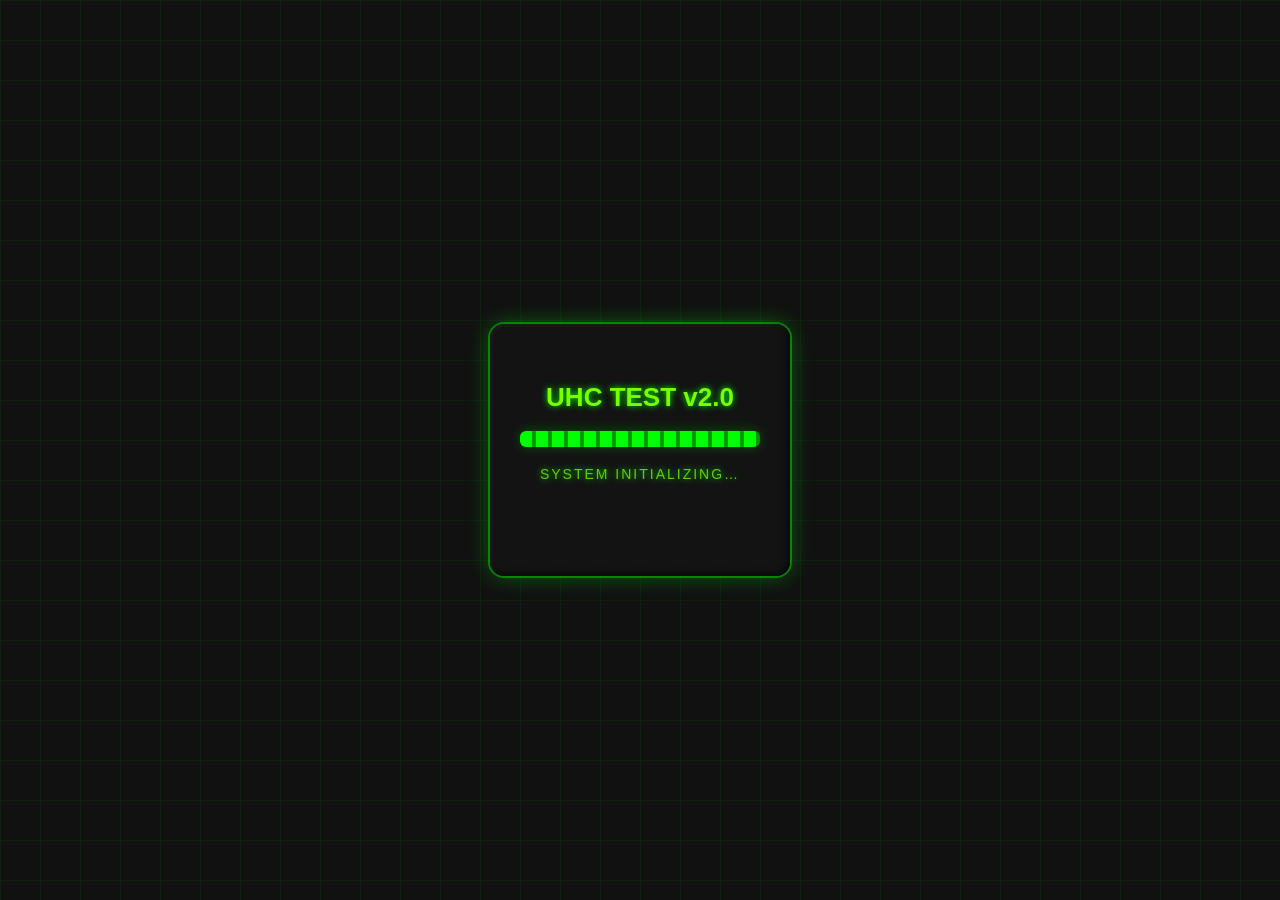
<file: index.html>
<!DOCTYPE html>
<html lang="en">
<head>
<meta charset="UTF-8">
<meta name="viewport"
      content="width=device-width, initial-scale=1.0, maximum-scale=1.0, user-scalable=no">
<title>UHC Test Loader</title>
<link rel="apple-touch-icon" href="icon.png">
<link rel="manifest" href="manifest.json">
<style>
  /* GLOBAL BACKGROUND (GRID BEHIND EVERYTHING) */
  html, body {
    margin: 0;
    padding: 0;
    background: #111;
    font-family: Arial, sans-serif;
    color: #fff;
    overflow: hidden;

    background-image:
      linear-gradient(rgba(0,255,0,0.05) 1px, transparent 1px),
      linear-gradient(90deg, rgba(0,255,0,0.05) 1px, transparent 1px);
    background-size: 40px 40px;
  }

  /* CRT flicker */
  @keyframes crtFlicker {
    0%   { opacity: 0; }
    10%  { opacity: 1; }
    13%  { opacity: 0.3; }
    16%  { opacity: 1; }
    20%  { opacity: 0.6; }
    25%  { opacity: 1; }
    100% { opacity: 1; }
  }

  /* Scanline sweep */
  @keyframes scanSweep {
    0%   { top: -100%; opacity: 0.15; }
    100% { top: 200%; opacity: 0; }
  }

  .scanline {
    position: absolute;
    left: 0;
    width: 100%;
    height: 40px;
    background: linear-gradient(to bottom, rgba(0,255,0,0.15), rgba(0,255,0,0));
    animation: scanSweep 1.4s linear forwards;
    pointer-events: none;
  }

  /* LOADER SCREEN */
  #loaderScreen {
    width: 100%;
    height: 100vh;
    position: absolute;
    top: 0; left: 0;
    display: flex;
    justify-content: center;
    align-items: center;
    transition: opacity 0.6s ease;
  }

  /* PANEL */
  .panel {
    width: 300px;
    padding: 26px 0;
    background: rgba(20,20,20,0.75);
    border-radius: 14px;
    animation: crtFlicker 0.6s ease-out;

    box-shadow:
      0 0 22px rgba(0,255,0,0.35),
      0 0 0 2px rgba(0,255,0,0.4),
      inset 2px 2px 4px rgba(255,255,255,0.06),
      inset -2px -2px 6px rgba(0,0,0,0.7);

    display: flex;
    flex-direction: column;
    justify-content: center;
    align-items: center;
    gap: 18px;
    position: relative;

    min-height: 200px;
    backdrop-filter: blur(2px);
  }

  .title {
    font-size: 26px;
    font-weight: bold;
    color: #7CFC00;
    text-shadow: 0 0 6px #00ff00;
    text-align: center;
  }

  /* LOADING BAR */
  .loadingBarOuter {
    width: 240px;
    height: 16px;
    background: #0d0d0d;
    border-radius: 6px;
    overflow: hidden;
    box-shadow:
      inset 0 0 10px rgba(0,255,0,0.25),
      0 0 12px rgba(0,255,0,0.25);
    margin-left: auto;
    margin-right: auto;
  }

  @keyframes pulseGlow {
    0%   { box-shadow: 0 0 8px #00ff00; }
    50%  { box-shadow: 0 0 14px #00ff00; }
    100% { box-shadow: 0 0 8px #00ff00; }
  }

  .loadingBarInner {
    width: 0%;
    height: 100%;
    background:
      repeating-linear-gradient(
        to right,
        #00ff00,
        #00ff00 12px,
        #009900 12px,
        #009900 16px
      );
    animation: pulseGlow 1.2s infinite ease-in-out;
    transition: width 1.5s ease;
  }

  /* INITIALIZING + BOOT COMPLETE TEXT */
  .initializingText,
  .bootComplete {
    height: 18px;
    font-size: 14px;
    letter-spacing: 2px;
    text-shadow: 0 0 6px #00ff00;
    display: flex;
    align-items: center;
    justify-content: center;
    width: 100%;
    text-align: center;
  }

  .initializingText {
    color: #7CFC00;
    opacity: 0.8;
    animation: initPulse 1.4s infinite ease-in-out;
  }

  @keyframes initPulse {
    0%   { opacity: 0.4; }
    50%  { opacity: 1; }
    100% { opacity: 0.4; }
  }

  .bootComplete {
    color: #00ff00;
    opacity: 0;
    transition: opacity 0.6s ease;
  }

  .bootComplete.show {
    opacity: 1;
  }

  /* START SCREEN */
  #startScreen {
    width: 100%;
    height: 100vh;
    background: rgba(17,17,17,0.6);
    backdrop-filter: blur(2px);
    position: absolute;
    top: 0; left: 0;
    opacity: 0;
    pointer-events: none;
    display: flex;
    justify-content: center;
    align-items: center;
    transition: opacity 0.6s ease;
  }

  #startScreen.active {
    opacity: 1;
    pointer-events: auto;
  }

  .startBox {
    width: 90%;
    max-width: 360px;
    background: rgba(34,34,34,0.7);
    backdrop-filter: blur(2px);
    padding: 20px;
    border-radius: 12px;
    box-shadow: 0 0 12px rgba(0,255,0,0.4);
    display: flex;
    flex-direction: column;
    gap: 16px;
  }

  label {
    font-size: 14px;
    opacity: 0.9;
  }

  select, button {
    width: 100%;
    padding: 12px;
    border-radius: 8px;
    border: 1px solid #555;
    background: #333;
    color: #fff;
    font-size: 16px;
  }

  button {
    background: #111;
    border: 2px solid #00ff00;
    color: #7CFC00;
    text-shadow: 0 0 6px #00ff00;
    box-shadow: 0 0 12px #00ff00;
    cursor: pointer;
  }

  button:active {
    transform: scale(0.97);
  }
</style>
</head>

<body>

<!-- LOADING SCREEN -->
<div id="loaderScreen">
  <div class="panel">
    <div class="scanline"></div>

    <div class="title">UHC TEST v2.0</div>

    <div class="loadingBarOuter">
      <div class="loadingBarInner" id="loadingBar"></div>
    </div>

    <div class="initializingText" id="initText">SYSTEM INITIALIZING…</div>

    <div class="bootComplete" id="bootDone">BOOT SEQUENCE COMPLETE</div>
  </div>
</div>

<!-- START SCREEN -->
<div id="startScreen">
  <div class="startBox">

    <label for="storeSelect">Store</label>
    <select id="storeSelect">
      <option value="">Select Store…</option>
      <option value="Kuluin — 0818">Kuluin — 0818</option>
      <option value="Nambour — 0892">Nambour — 0892</option>
      <option value="Maroochydore — 0981">Maroochydore — 0981</option>
      <option value="Sippy Downs — 1614">Sippy Downs — 1614</option>
    </select>

    <button id="startBtn">Start Test</button>
  </div>
</div>

<script>
  // Fill loading bar
  setTimeout(() => {
    document.getElementById("loadingBar").style.width = "100%";
  }, 200);

  // After loading finishes, show boot complete
  setTimeout(() => {
    document.getElementById("initText").style.visibility = "hidden";
    document.getElementById("bootDone").classList.add("show");
  }, 1800);

  // Fade out loader → show start screen
  setTimeout(() => {
    loaderScreen.style.opacity = 0;
    setTimeout(() => {
      loaderScreen.style.display = "none";
      startScreen.classList.add("active");
    }, 600);
  }, 2600);

  // Start button
  document.getElementById("startBtn").onclick = () => {
    const store = document.getElementById("storeSelect").value;

    if (!store) {
      alert("Please select a store");
      return;
    }

    const [storeName, storeNumber] = store.split(" — ");

    window.location.href =
      `app.html?store=${encodeURIComponent(storeName)}&num=${storeNumber}`;
  };
</script>

</body>
</html>
</file>
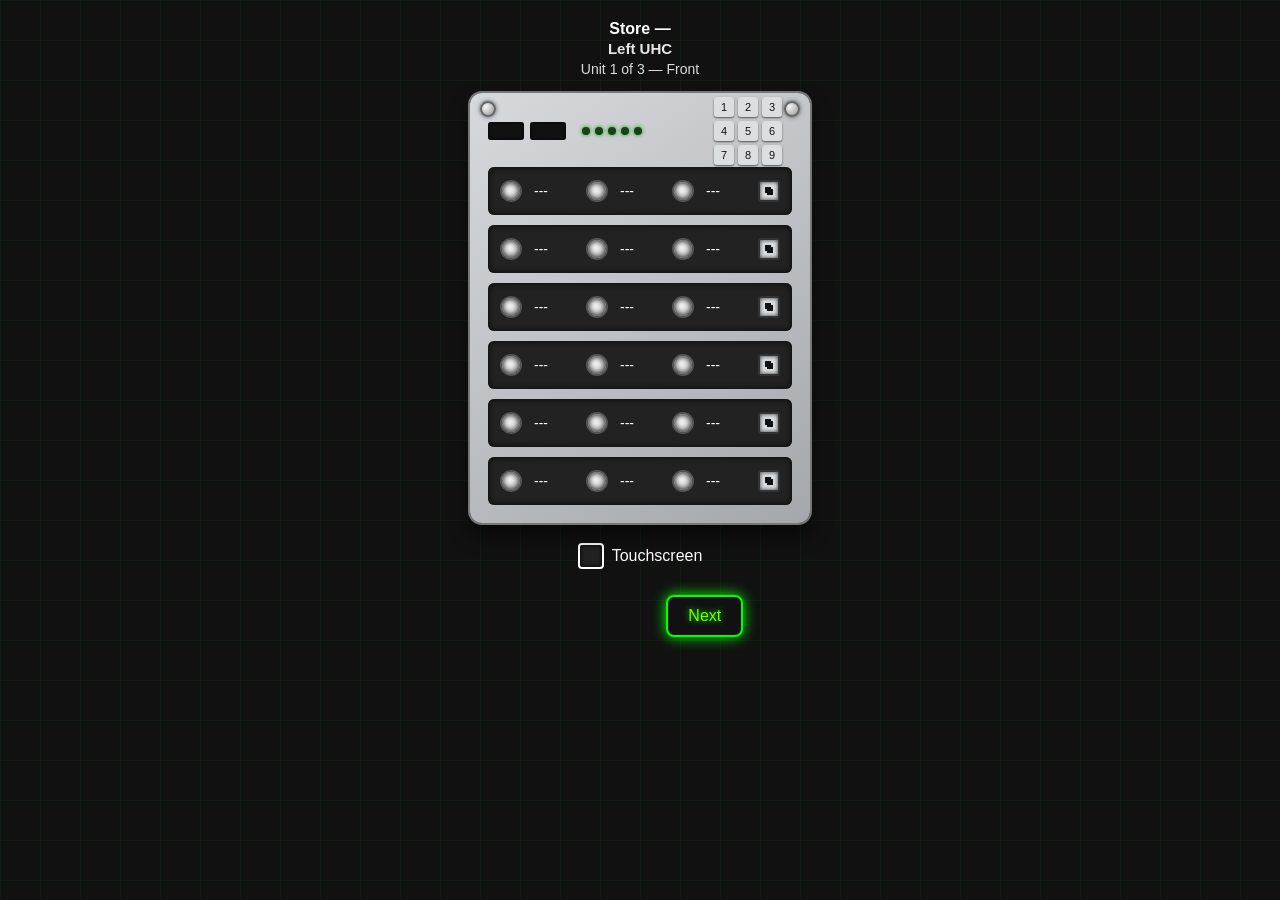
<file: app.html>
<!DOCTYPE html>
<html lang="en">
<head>
<meta charset="UTF-8">
<meta name="viewport"
      content="width=device-width, initial-scale=1.0, maximum-scale=1.0, user-scalable=no">
<title>UHC Multi-Unit Test</title>

<style>
  html, body {
    margin: 0;
    padding: 0;
    background: #111;
    font-family: Arial, sans-serif;
    color: #fff;
    touch-action: manipulation;
    -webkit-user-select: none;
    user-select: none;
    background-image:
      linear-gradient(rgba(0,255,0,0.05) 1px, transparent 1px),
      linear-gradient(90deg, rgba(0,255,0,0.05) 1px, transparent 1px);
    background-size: 40px 40px;
  }

  body {
    display: flex;
    justify-content: center;
    padding: 20px 0;
  }

  #app {
    width: 100%;
    max-width: 420px;
    display: flex;
    flex-direction: column;
    align-items: center;
    gap: 24px;
  }

  .screen {
    width: 100%;
    display: none;
    flex-direction: column;
    align-items: center;
    gap: 16px;
  }

  .screen.active {
    display: flex;
  }

  .header-row {
    width: 100%;
    display: flex;
    flex-direction: column;
    gap: 4px;
    align-items: center;
    text-align: center;
  }

  .store-header {
    font-size: 16px;
    font-weight: bold;
  }

  .uhc-name-header {
    font-size: 15px;
    font-weight: 600;
    opacity: 0.9;
    text-align: center;
    margin-top: -2px;
  }

  .unit-header {
    font-size: 14px;
    opacity: 0.85;
  }

  .uhc-wrapper {
    display: flex;
    flex-direction: column;
    align-items: center;
    gap: 10px;
  }

  .uhc-panel {
    width: 340px;
    padding: 18px;
    border-radius: 12px;
    background: linear-gradient(145deg, #d7d9dc, #a5a7aa);
    box-shadow:
      0 0 0 2px #777,
      0 12px 20px rgba(0,0,0,0.6);
    position: relative;
    box-sizing: border-box;
  }

  .uhc-panel::before,
  .uhc-panel::after {
    content: "";
    position: absolute;
    width: 12px;
    height: 12px;
    border-radius: 50%;
    border: 2px solid #666;
    background: radial-gradient(circle at 30% 30%, #f5f5f5, #999);
    box-shadow: 0 0 4px rgba(0,0,0,0.6);
  }
  .uhc-panel::before { top: 8px; left: 10px; }
  .uhc-panel::after  { top: 8px; right: 10px; }

  .uhc-top-bar {
    display: flex;
    align-items: center;
    justify-content: flex-start;
    gap: 10px;
    height: 40px;
    margin-bottom: 16px;
  }

  .back-top-bar {
    height: 40px;
    margin-bottom: 16px;
    display: flex;
    align-items: center;
  }

  .invisible { visibility: hidden; }

  .uhc-slots { display: flex; gap: 6px; }

  .uhc-slot {
    width: 36px;
    height: 18px;
    background: #111;
    border-radius: 3px;
    box-shadow: inset 0 0 4px rgba(0,0,0,0.8);
  }

  .uhc-top-indicators {
    display: flex;
    gap: 5px;
    margin-left: 6px;
  }

  .uhc-top-led {
    width: 8px;
    height: 8px;
    border-radius: 50%;
    background: #1a3f1a;
    box-shadow: 0 0 4px #0a0;
  }

  .uhc-top-spacer { flex: 1; }

  .uhc-keypad {
    display: grid;
    grid-template-columns: repeat(3, 20px);
    grid-auto-rows: 20px;
    gap: 4px;
    margin-right: 10px;
  }

  .uhc-key {
    background: #dcdfe2;
    border-radius: 3px;
    box-shadow: 0 1px 2px rgba(0,0,0,0.6);
    font-size: 11px;
    color: #111;
    display: flex;
    justify-content: center;
    align-items: center;
  }

  .uhc-rows {
    display: flex;
    flex-direction: column;
    gap: 10px;
  }

  .uhc-row {
    width: 100%;
    background: #222;
    border-radius: 6px;
    box-shadow: inset 0 0 6px rgba(0,0,0,0.8);
    transition: box-shadow 0.2s ease;
    box-sizing: border-box;
    min-height: 48px;
    display: flex;
    align-items: center;
    justify-content: center;
  }

  .passRow {
    box-shadow: 0 0 14px #00ff00, inset 0 0 6px rgba(0,0,0,0.8);
  }

  .failRow {
    box-shadow: 0 0 14px #ff0000, inset 0 0 6px rgba(0,0,0,0.8);
  }

  .skippedRow {
    box-shadow: 0 0 14px orange, inset 0 0 6px rgba(0,0,0,0.8);
    font-size: 18px;
    font-weight: bold;
    color: orange;
  }

  .uhc-row-inner {
    display: flex;
    align-items: center;
    justify-content: space-between;
    padding: 10px 12px;
    gap: 10px;
    width: 100%;
  }

  .uhc-led {
    width: 18px;
    height: 18px;
    border-radius: 50%;
    border: 2px solid #333;
    box-shadow: inset 0 0 4px rgba(0,0,0,0.8);
    cursor: pointer;
  }

  .uhc-led.pass {
    background: radial-gradient(circle at 30% 30%, #9eff9e, #00a000);
    box-shadow: 0 0 8px #00ff00;
    border-color: #0f0;
  }

  .uhc-led.fail {
    background: radial-gradient(circle at 30% 30%, #ffb0b0, #c00000);
    box-shadow: 0 0 8px #ff0000;
    border-color: #f00;
  }

  .uhc-led.un {
    background: radial-gradient(circle at 30% 30%, #ffffff, #c0c0c0);
    box-shadow: inset 0 0 6px #000;
    border-color: #555;
  }

  .uhc-label {
    width: 40px;
    font-size: 14px;
    text-align: left;
  }

  .uhc-row-btn {
    width: 18px;
    height: 18px;
    border-radius: 3px;
    background: #dcdfe2;
    border: 2px solid #333;
    display: flex;
    align-items: center;
    justify-content: center;
    cursor: pointer;
    box-shadow: inset 0 0 4px rgba(0,0,0,0.8);
  }

  .uhc-row-btn svg {
    width: 12px;
    height: 12px;
    fill: #111;
  }

  /* CUSTOM CHECKBOX */
  .touch-box {
    width: 22px;
    height: 22px;
    border: 2px solid #fff;
    border-radius: 4px;
    background: #222;
    box-shadow: inset 0 0 4px #000;
  }

  .touch-box.checked {
    background: #00a000;
    box-shadow: 0 0 8px #00ff00;
    border-color: #0f0;
  }

  /* BACK FACE DISABLED CHECKBOX */
  .touch-box.disabled {
    opacity: 0.4;
    filter: grayscale(100%);
    pointer-events: none;
    box-shadow: inset 0 0 4px #000 !important;
    border-color: #666 !important;
  }

  .touchscreen-label {
    display: flex;
    align-items: center;
    gap: 8px;
    margin-top: 10px;
    font-size: 16px;
  }

  .touchscreen-label.disabled {
    opacity: 0.4;
    filter: grayscale(100%);
  }

  .touchscreen-spacer {
    height: 32px;
    margin-top: 10px;
    display: none;
  }

  .nav-row {
    margin-top: 10px;
    display: flex;
    justify-content: center;
    gap: 50px;
    width: 100%;
  }

  .nav-row button,
  #finishBtn {
    padding: 10px 20px;
    border-radius: 8px;
    background: #111;
    color: #7CFC00;
    border: 2px solid #00ff00;
    text-shadow: 0 0 6px #00ff00;
    box-shadow: 0 0 14px #00ff00;
    font-size: 16px;
    cursor: pointer;
  }

  #finishBtn { display: none; }
</style>
</head>

<body>
<div id="app">
  <div id="testScreen" class="screen active">
    <div class="header-row">
      <div class="store-header" id="storeHeader"></div>
      <div class="uhc-name-header" id="uhcNameHeader"></div>
      <div class="unit-header" id="unitHeader"></div>
    </div>
    <!-- FRONT PANEL -->
    <div class="uhc-wrapper" id="frontWrapper">
      <div class="uhc-panel" id="frontPanel">

        <div class="uhc-top-bar">
          <div class="uhc-slots">
            <div class="uhc-slot"></div>
            <div class="uhc-slot"></div>
          </div>

          <div class="uhc-top-indicators">
            <div class="uhc-top-led"></div>
            <div class="uhc-top-led"></div>
            <div class="uhc-top-led"></div>
            <div class="uhc-top-led"></div>
            <div class="uhc-top-led"></div>
          </div>

          <div class="uhc-top-spacer"></div>

          <div class="uhc-keypad">
            <div class="uhc-key">1</div>
            <div class="uhc-key">2</div>
            <div class="uhc-key">3</div>
            <div class="uhc-key">4</div>
            <div class="uhc-key">5</div>
            <div class="uhc-key">6</div>
            <div class="uhc-key">7</div>
            <div class="uhc-key">8</div>
            <div class="uhc-key">9</div>
          </div>
        </div>

        <div class="uhc-rows" id="frontRows"></div>
      </div>

      <!-- FRONT FACE TOUCHSCREEN CONTROL -->
      <label class="touchscreen-label" id="touchscreenRow">
        <div id="touchscreenBox" class="touch-box"></div>
        Touchscreen
      </label>

      <!-- Hidden real checkbox (logic only) -->
      <input type="checkbox" id="touchscreenToggle" style="display:none;">
    </div>

    <!-- BACK PANEL -->
    <div class="uhc-wrapper" id="backWrapper">
      <div class="uhc-panel" id="backPanel">

        <div class="uhc-top-bar back-top-bar">
          <div class="uhc-slots invisible">
            <div class="uhc-slot"></div>
            <div class="uhc-slot"></div>
          </div>

          <div class="uhc-top-indicators invisible">
            <div class="uhc-top-led"></div>
            <div class="uhc-top-led"></div>
            <div class="uhc-top-led"></div>
            <div class="uhc-top-led"></div>
            <div class="uhc-top-led"></div>
          </div>

          <div class="uhc-top-spacer"></div>

          <div class="uhc-keypad invisible">
            <div class="uhc-key"></div>
            <div class="uhc-key"></div>
            <div class="uhc-key"></div>
            <div class="uhc-key"></div>
            <div class="uhc-key"></div>
            <div class="uhc-key"></div>
            <div class="uhc-key"></div>
            <div class="uhc-key"></div>
            <div class="uhc-key"></div>
          </div>
        </div>

        <div class="uhc-rows" id="backRows"></div>
      </div>

      <!-- BACK FACE DISABLED MIRROR CHECKBOX -->
      <label class="touchscreen-label disabled" id="touchscreenRowBack">
        <div id="touchscreenBoxBack" class="touch-box disabled"></div>
        Touchscreen
      </label>

      <div class="touchscreen-spacer" id="backSpacer"></div>
    </div>

    <!-- NAVIGATION -->
    <div class="nav-row">
      <button id="backBtn">Back</button>
      <button id="nextBtn">Next</button>
      <button id="finishBtn">Finish</button>
    </div>

  </div>
</div>

<script>
  const TOTAL_UNITS = 3;

  const testScreen = document.getElementById('testScreen');
  const storeHeader = document.getElementById('storeHeader');
  const uhcNameHeader = document.getElementById('uhcNameHeader');
  const unitHeader = document.getElementById('unitHeader');

  const frontWrapper = document.getElementById('frontWrapper');
  const backWrapper = document.getElementById('backWrapper');
  const frontRows = document.getElementById('frontRows');
  const backRows = document.getElementById('backRows');

  const touchscreenRow = document.getElementById('touchscreenRow');
  const touchscreenToggle = document.getElementById('touchscreenToggle');
  const touchscreenBox = document.getElementById('touchscreenBox');

  const touchscreenRowBack = document.getElementById('touchscreenRowBack');
  const touchscreenBoxBack = document.getElementById('touchscreenBoxBack');

  const backSpacer = document.getElementById('backSpacer');

  const nextBtn = document.getElementById('nextBtn');
  const backBtn = document.getElementById('backBtn');
  const finishBtn = document.getElementById('finishBtn');

  let storeName = '';
  let storeNumber = '';

  const units = [];

  /* Correct order: ALL FRONTS → THEN ALL BACKS */
  const steps = [];
  for (let u = 1; u <= TOTAL_UNITS; u++) steps.push({ unit: u, face: 'front' });
  for (let u = 1; u <= TOTAL_UNITS; u++) steps.push({ unit: u, face: 'back' });

  let currentStepIndex = 0;

  function playComboSound() {
    const a = new AudioContext();
    const o1 = a.createOscillator();
    const g1 = a.createGain();
    o1.type = 'triangle';
    o1.frequency.value = 3200;
    g1.gain.setValueAtTime(0.08, a.currentTime);
    g1.gain.exponentialRampToValueAtTime(0.0001, a.currentTime + 0.03);
    o1.connect(g1); g1.connect(a.destination);
    o1.start(); o1.stop(a.currentTime + 0.03);

    const o2 = a.createOscillator();
    const g2 = a.createGain();
    o2.type = 'sine';
    o2.frequency.setValueAtTime(120, a.currentTime);
    o2.frequency.exponentialRampToValueAtTime(60, a.currentTime + 0.12);
    g2.gain.setValueAtTime(0.25, a.currentTime);
    g2.gain.exponentialRampToValueAtTime(0.0001, a.currentTime + 0.12);
    o2.connect(g2); g2.connect(a.destination);
    o2.start(); o2.stop(a.currentTime + 0.12);
  }

  function initUnits() {
    for (let i = 0; i < TOTAL_UNITS; i++) {
      units.push({
        front: Array.from({ length: 6 }, () =>
          Array.from({ length: 3 }, () => 'UN')
        ),
        back: Array.from({ length: 6 }, () =>
          Array.from({ length: 3 }, () => 'UN')
        ),
        touchscreen: false,
        skipped: false
      });
    }
  }

  function createEl(tag, cls, html) {
    const e = document.createElement(tag);
    if (cls) e.className = cls;
    if (html !== undefined) e.innerHTML = html;
    return e;
  }
  /* MIRROR BACK CHECKBOX (visual only, no glow) */
  function mirrorBackCheckbox(isChecked) {
    if (isChecked) {
      touchscreenBoxBack.classList.add("checked");
    } else {
      touchscreenBoxBack.classList.remove("checked");
    }
  }

  /* FRONT CUSTOM CHECKBOX CLICK */
  touchscreenBox.onclick = () => {
    touchscreenBox.classList.toggle("checked");
    const isChecked = touchscreenBox.classList.contains("checked");

    touchscreenToggle.checked = isChecked;
    mirrorBackCheckbox(isChecked);

    touchscreenToggle.dispatchEvent(new Event("change"));
  };

  /* FRONT CHECKBOX LOGIC — MARK UNIT AS SKIPPED */
  touchscreenToggle.onchange = () => {
    const checked = touchscreenToggle.checked;
    const step = steps[currentStepIndex];
    const unitIndex = step.unit - 1;

    units[unitIndex].touchscreen = checked;

    if (checked) {
      playComboSound();

      units[unitIndex].skipped = true;

      /* Replace all rows with SKIPPED */
      units[unitIndex].front = Array.from({ length: 6 }, () =>
        Array.from({ length: 3 }, () => 'SKIPPED')
      );
      units[unitIndex].back = Array.from({ length: 6 }, () =>
        Array.from({ length: 3 }, () => 'SKIPPED')
      );
    } else {
      /* Unskip — restore UN rows */
      units[unitIndex].skipped = false;

      units[unitIndex].front = Array.from({ length: 6 }, () =>
        Array.from({ length: 3 }, () => 'UN')
      );
      units[unitIndex].back = Array.from({ length: 6 }, () =>
        Array.from({ length: 3 }, () => 'UN')
      );
    }

    renderCurrentFace();
  };

  /* RENDER PANEL (handles normal + SKIPPED rows) */
  function renderPanel(container, data, unitIndex, face) {
    container.innerHTML = '';

    const isSkipped = units[unitIndex].skipped;

    data.forEach((row, rIndex) => {
      const rowEl = createEl('div', 'uhc-row');

      if (isSkipped) {
        /* SKIPPED ROW */
        rowEl.classList.add('skippedRow');
        rowEl.textContent = "SKIPPED";
        container.appendChild(rowEl);
        return;
      }

      /* NORMAL ROW */
      const inner = createEl('div', 'uhc-row-inner');

      for (let c = 0; c < 3; c++) {
        const state = row[c];

        const led = createEl('div', 'uhc-led ' + state.toLowerCase());
        led.onclick = () => {
          const order = ['UN', 'PASS', 'FAIL'];
          const next = order[(order.indexOf(state) + 1) % 3];
          units[unitIndex][face][rIndex][c] = next;
          playComboSound();
          renderCurrentFace();
        };

        const labelText =
          state === 'PASS' ? 'PASS' :
          state === 'FAIL' ? 'FAIL' :
          '---';

        const label = createEl('div', 'uhc-label', labelText);

        inner.appendChild(led);
        inner.appendChild(label);
      }

      const btn = createEl('div', 'uhc-row-btn');
      btn.innerHTML = `
        <svg viewBox="0 0 24 24">
          <path d="M4 4h12v12H4z"/>
          <path d="M8 8h12v12H8z"/>
        </svg>
      `;
      btn.onclick = () => {
        const states = ['UN', 'PASS', 'FAIL'];
        const current = units[unitIndex][face][rIndex][0];
        const next = states[(states.indexOf(current) + 1) % 3];
        units[unitIndex][face][rIndex] = Array(3).fill(next);
        playComboSound();
        renderCurrentFace();
      };

      inner.appendChild(btn);

      /* PASS/FAIL HIGHLIGHTING */
      if (row.includes('FAIL')) {
        rowEl.classList.add('failRow');
      } else if (row.every(v => v === 'PASS')) {
        rowEl.classList.add('passRow');
      }

      rowEl.appendChild(inner);
      container.appendChild(rowEl);
    });
  }

  /* RENDER CURRENT FACE */
  function renderCurrentFace() {
    const step = steps[currentStepIndex];
    const unitIndex = step.unit - 1;
    const face = step.face;

    storeHeader.textContent = `${storeName} — ${storeNumber}`;
    const uhcNames = ["Left UHC", "Middle UHC", "Right UHC"];
    uhcNameHeader.textContent = uhcNames[unitIndex];
    unitHeader.textContent =
      `Unit ${step.unit} of ${TOTAL_UNITS} — ${face.charAt(0).toUpperCase() + face.slice(1)}`;

    frontWrapper.style.display = face === 'front' ? 'flex' : 'none';
    backWrapper.style.display = face === 'back' ? 'flex' : 'none';

    /* Sync checkbox state properly */
    touchscreenToggle.checked = units[unitIndex].touchscreen;
    touchscreenBox.classList.toggle("checked", units[unitIndex].touchscreen);
    mirrorBackCheckbox(units[unitIndex].touchscreen);

    /* Show correct checkbox row */
    if (face === 'front') {
      touchscreenRow.style.display = 'flex';
      touchscreenRowBack.style.display = 'none';
      backSpacer.style.display = 'none';
    } else {
      touchscreenRow.style.display = 'none';
      touchscreenRowBack.style.display = 'flex';
      backSpacer.style.display = 'none';
    }

    /* Render rows */
    if (face === 'front') {
      renderPanel(frontRows, units[unitIndex].front, unitIndex, 'front');
    } else {
      renderPanel(backRows, units[unitIndex].back, unitIndex, 'back');
    }

    /* Navigation */
    backBtn.style.visibility = currentStepIndex === 0 ? 'hidden' : 'visible';
    nextBtn.style.display = currentStepIndex === steps.length - 1 ? 'none' : 'inline-block';
    finishBtn.style.display = currentStepIndex === steps.length - 1 ? 'inline-block' : 'none';
  }

  /* NEXT BUTTON */
  nextBtn.onclick = () => {
    const step = steps[currentStepIndex];
    const unitIndex = step.unit - 1;

    units[unitIndex].touchscreen = touchscreenToggle.checked;

    if (currentStepIndex < steps.length - 1) {
      currentStepIndex++;
      renderCurrentFace();
    }
  };

  /* BACK BUTTON */
  backBtn.onclick = () => {
    if (currentStepIndex > 0) {
      currentStepIndex--;
      renderCurrentFace();
    }
  };

  /* FINISH BUTTON */
  finishBtn.onclick = () => {
    sessionStorage.setItem("uhcFullData", JSON.stringify(units));
    sessionStorage.setItem("storeName", storeName);
    sessionStorage.setItem("storeNumber", storeNumber);
    sessionStorage.setItem("dateString", new Date().toLocaleString());

    window.location.href = "report_select.html";
  };

  function parseURL() {
    const params = new URLSearchParams(window.location.search);
    storeName = params.get('store') || 'Store';
    storeNumber = params.get('num') || '';
  }

  parseURL();
  initUnits();
  renderCurrentFace();
</script>

</body>
</html>
</file>
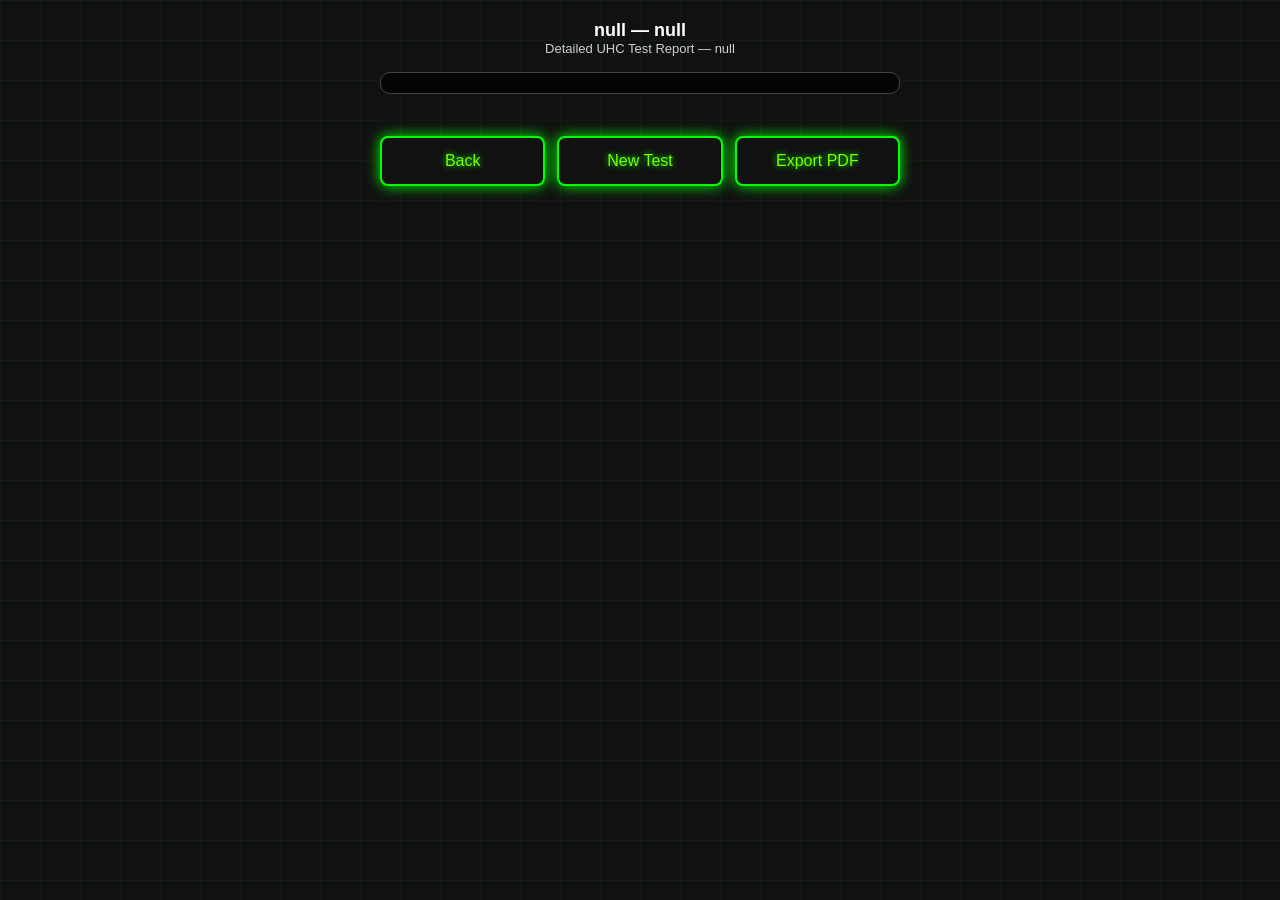
<file: detailed_report.html>
<!DOCTYPE html>
<html lang="en">
<head>
<meta charset="UTF-8">
<meta name="viewport"
      content="width=device-width, initial-scale=1.0, maximum-scale=1.0, user-scalable=no">
<title>Detailed UHC Report</title>

<style>
  html, body {
    margin: 0;
    padding: 0;
    background: #111;
    font-family: Arial, sans-serif;
    color: #fff;

    background-image:
      linear-gradient(rgba(0,255,0,0.05) 1px, transparent 1px),
      linear-gradient(90deg, rgba(0,255,0,0.05) 1px, transparent 1px);
    background-size: 40px 40px;
  }

  body {
    display: flex;
    justify-content: center;
    padding: 20px 10px 40px;
  }

  #reportApp {
    width: 100%;
    max-width: 520px;
    display: flex;
    flex-direction: column;
    gap: 16px;
  }

  .report-header {
    text-align: center;
  }

  .store-line {
    font-size: 18px;
    font-weight: bold;
  }

  .meta-line {
    font-size: 13px;
    opacity: 0.8;
  }

  .overall-summary {
    background: rgba(0,0,0,0.7);
    border-radius: 10px;
    padding: 10px 12px;
    border: 1px solid #444;
    font-size: 13px;
  }

  .unit-block {
    background: rgba(0,0,0,0.75);
    border-radius: 12px;
    border: 1px solid #555;
    padding: 12px;
  }

  .unit-title {
    text-align: center;
    font-size: 16px;
    font-weight: bold;
    margin-bottom: 10px;
  }

  .faces-row {
    display: flex;
    justify-content: center;
    gap: 10px;
    width: 100%;
  }

  .face-block {
    flex: 1;
    min-width: 0;
    background: rgba(10,10,10,0.9);
    border-radius: 8px;
    border: 1px solid #333;
    padding: 8px;
  }

  .face-title {
    text-align: center;
    font-size: 14px;
    font-weight: bold;
    margin-bottom: 6px;
  }

  .row-title {
    font-size: 11px;
    font-weight: bold;
    margin-top: 4px;
  }

  .row-cells {
    display: flex;
    gap: 10px;
    font-size: 12px;
    margin-top: 2px;
  }

  /* ⭐ Center PASS / FAIL / --- horizontally */
  .cell {
    min-width: 40px;
    text-align: center;
  }

  .cell-pass {
    color: #9eff9e;
    text-shadow: 0 0 6px #00ff00;
  }

  .cell-fail {
    color: #ffb0b0;
    text-shadow: 0 0 6px #ff0000;
  }

  .cell-un {
    color: #ccc;
    text-shadow: none;
  }

  /* ⭐ Neon row rings */
  .row-pass {
    border: 2px solid #00ff00;
    box-shadow: 0 0 10px #00ff00, inset 0 0 10px #00ff00;
    border-radius: 6px;
    padding: 4px;
  }

  .row-fail {
    border: 2px solid #ff0000;
    box-shadow: 0 0 10px #ff0000, inset 0 0 10px #ff0000;
    border-radius: 6px;
    padding: 4px;
  }

  .row-skip {
    border: 2px solid #444;
    border-radius: 6px;
    padding: 4px;
  }

  .face-summary {
    margin-top: 6px;
    text-align: center;
    font-size: 12px;
  }

  .face-status-ok {
    color: #9eff9e;
  }

  .face-status-issues {
    color: #ffb0b0;
  }

  .face-status-skip {
    color: #ccc;
  }

  /* ⭐ GREEN GLOW BUTTONS */
  .action-buttons {
    display: flex;
    gap: 12px;
    margin-top: 10px;
  }

  .glow-btn {
    flex: 1;
    padding: 14px;
    border-radius: 8px;
    background: #111;
    color: #7CFC00;
    border: 2px solid #00ff00;
    text-shadow: 0 0 6px #00ff00;
    box-shadow: 0 0 14px #00ff00;
    font-size: 16px;
    cursor: pointer;
    transition: transform 0.1s ease;
  }

  .glow-btn:active {
    transform: scale(0.97);
  }

  @media print {
    .action-buttons {
      display: none;
    }
  }
</style>
</head>

<body>
<div id="reportApp">
  <div class="report-header">
    <div class="store-line" id="storeLine"></div>
    <div class="meta-line" id="metaLine"></div>
  </div>

  <div class="overall-summary" id="overallSummary"></div>

  <div id="unitsContainer"></div>

  <div class="action-buttons">
    <button id="backBtn" class="glow-btn">Back</button>
    <button id="newTestBtn" class="glow-btn">New Test</button>
    <button id="pdfBtn" class="glow-btn">Export PDF</button>
  </div>

</div>

<script>
  const UHC_NAMES = ["Left UHC", "Middle UHC", "Right UHC"];

  const fullData = JSON.parse(sessionStorage.getItem("uhcFullData"));
  const storeName = sessionStorage.getItem("storeName");
  const storeNumber = sessionStorage.getItem("storeNumber");
  const dateString = sessionStorage.getItem("dateString");

  document.getElementById("storeLine").textContent =
    `${storeName} — ${storeNumber}`;
  document.getElementById("metaLine").textContent =
    `Detailed UHC Test Report — ${dateString}`;

  function createEl(tag, cls, text) {
    const el = document.createElement(tag);
    if (cls) el.className = cls;
    if (text !== undefined) el.textContent = text;
    return el;
  }

  function renderFace(unit, face, label) {
    const block = createEl("div", "face-block");
    block.appendChild(createEl("div", "face-title", label));

    if (unit.touchscreen) {
      block.appendChild(createEl("div", "face-summary face-status-skip",
        "Skipped (Touchscreen enabled)"));
      return { el: block, failed: 0, skipped: true };
    }

    const rows = unit[face];
    let failedRows = 0;

    rows.forEach((row, rIndex) => {
      block.appendChild(createEl("div", "row-title", `Row ${rIndex + 1}`));

      const rowCells = createEl("div", "row-cells");
      let rowFail = false;
      let rowUntested = false;

      row.forEach(state => {
        let cls = "cell";
        let text = state;

        if (state === "PASS") cls += " cell-pass";
        else if (state === "FAIL") { cls += " cell-fail"; rowFail = true; }
        else { cls += " cell-un"; text = "- - -"; rowUntested = true; }

        rowCells.appendChild(createEl("div", cls, text));
      });

      if (rowFail) {
        rowCells.classList.add("row-fail");
        failedRows++;
      } else if (rowUntested) {
        rowCells.classList.add("row-skip");
      } else {
        rowCells.classList.add("row-pass");
      }

      block.appendChild(rowCells);
    });

    block.appendChild(
      createEl(
        "div",
        "face-summary " + (failedRows > 0 ? "face-status-issues" : "face-status-ok"),
        failedRows > 0 ? `${failedRows} failed row(s)` : "0 failed rows"
      )
    );

    return { el: block, failed: failedRows, skipped: false };
  }

  function renderReport() {
    const unitsContainer = document.getElementById("unitsContainer");
    let totalFailed = 0;
    let totalSkipped = 0;

    fullData.forEach((u, idx) => {
      const unitBlock = createEl("div", "unit-block");
      unitBlock.appendChild(createEl("div", "unit-title", UHC_NAMES[idx]));

      const facesRow = createEl("div", "faces-row");

      const front = renderFace(u, "front", "Front");
      const back  = renderFace(u, "back",  "Back");

      facesRow.appendChild(front.el);
      facesRow.appendChild(back.el);

      unitBlock.appendChild(facesRow);
      unitsContainer.appendChild(unitBlock);

      totalFailed += front.failed + back.failed;
      totalSkipped += (front.skipped ? 1 : 0) + (back.skipped ? 1 : 0);
    });

    document.getElementById("overallSummary").innerHTML = `
      <div><strong>Total UHCs:</strong> 3</div>
      <div><strong>Total Faces:</strong> 6</div>
      <div><strong>Total Faces Skipped:</strong> ${totalSkipped}</div>
      <div><strong>Total Failed Rows:</strong> ${totalFailed}</div>
      <div><strong>Overall Status:</strong> ${totalFailed > 0 ? "Issues Found" : "All Clear"}</div>
    `;
  }

  renderReport();

  document.getElementById("backBtn").onclick = () => {
    window.history.back();
  };

  document.getElementById("newTestBtn").onclick = () => {
    sessionStorage.clear();
    window.location.href = "index.html";
  };

  document.getElementById("pdfBtn").onclick = () => {
    window.print();
  };
</script>

</body>
</html>
</file>
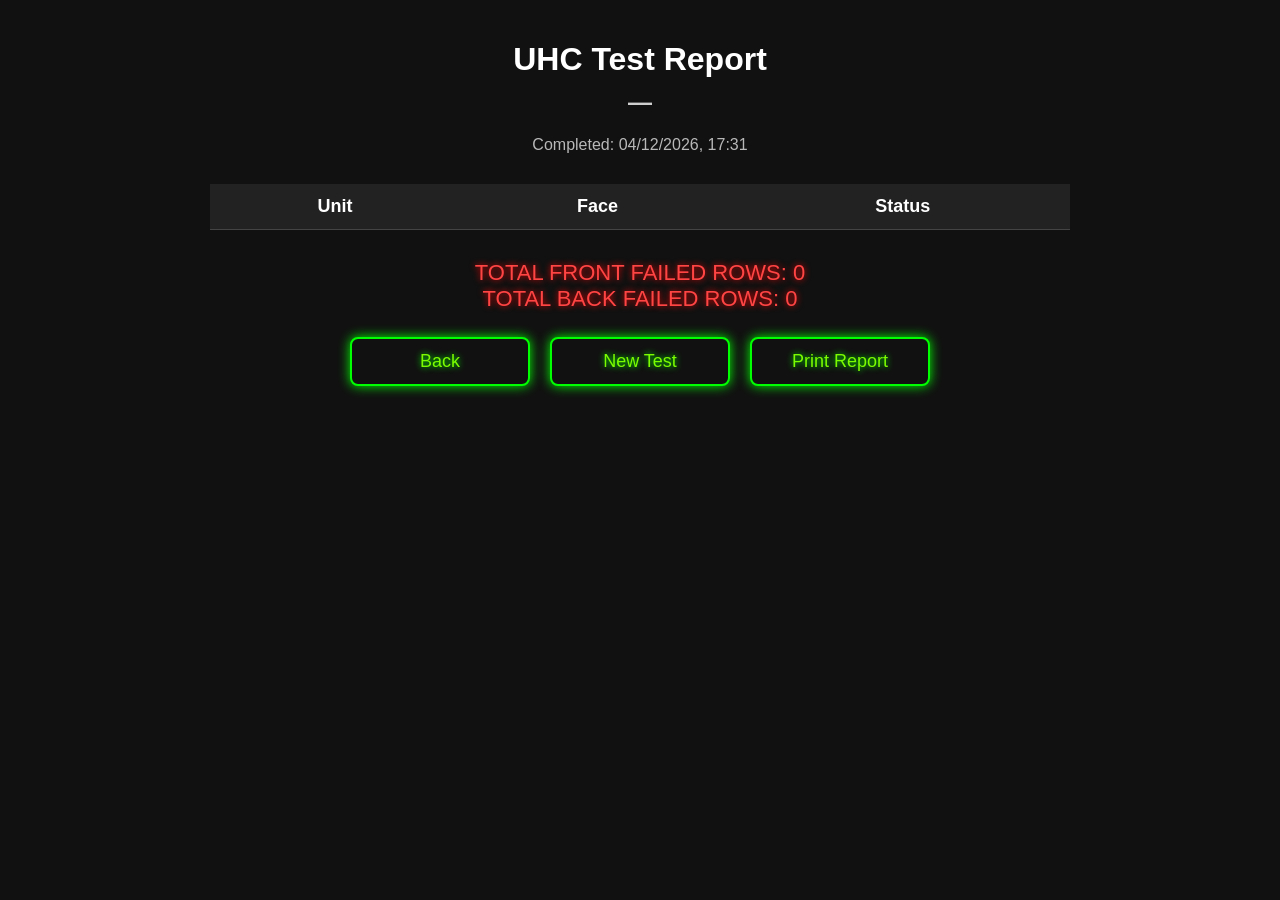
<file: report.html>
<!DOCTYPE html>
<html lang="en">
<head>
<meta charset="UTF-8">
<meta name="viewport"
      content="width=device-width, initial-scale=1.0, maximum-scale=1.0, user-scalable=no">
<title>UHC Report</title>

<style>
  html, body {
    margin: 0;
    padding: 0;
    background: #111;
    color: #fff;
    font-family: Arial, sans-serif;
    -webkit-print-color-adjust: exact;
    print-color-adjust: exact;
  }

  #app {
    width: 100%;
    max-width: 900px;
    margin: 0 auto;
    padding: 20px;
    box-sizing: border-box;
  }

  h1 {
    text-align: center;
    margin-bottom: 10px;
  }

  h2 {
    text-align: center;
    margin-top: 0;
    opacity: 0.8;
  }

  .timestamp {
    text-align: center;
    margin-top: 5px;
    margin-bottom: 20px;
    opacity: 0.7;
    font-size: 16px;
  }

  table {
    width: 100%;
    border-collapse: collapse;
    margin-top: 30px;
    font-size: 18px;
  }

  th, td {
    padding: 12px;
    border-bottom: 1px solid #444;
    text-align: center;
  }

  th {
    background: #222;
  }

  tr:nth-child(even) {
    background: #1a1a1a;
  }

  /* ⭐ REMOVED row-pass, row-fail, row-skip */
  /* No row highlighting at all */

  #totalsBlock {
    margin-top: 30px;
    text-align: center;
    font-size: 22px;
    color: #ff4444;
    text-shadow: 0 0 6px #ff0000;
  }

  .actionBtn {
    padding: 12px 24px;
    font-size: 18px;
    border-radius: 8px;
    background: #111;
    color: #7CFC00;
    border: 2px solid #00ff00;
    text-shadow: 0 0 6px #00ff00;
    box-shadow: 0 0 12px #00ff00;
    cursor: pointer;
  }

  .actionBtn:active {
    transform: scale(0.97);
  }

  .actionRow {
    display: flex;
    justify-content: center;
    gap: 20px;
    margin-top: 25px;
  }

  .smallBtn {
    width: 180px;
  }

  @media print {
    .actionRow {
      display: none;
    }

    @page {
      size: A4 landscape;
      margin: 0;
    }
  }
</style>
</head>

<body>
<div id="app">

  <h1>UHC Test Report</h1>
  <h2 id="storeHeader"></h2>
  <div id="timestamp" class="timestamp"></div>

  <table id="reportTable">
    <tr>
      <th>Unit</th>
      <th>Face</th>
      <th>Status</th>
    </tr>
  </table>

  <div id="totalsBlock"></div>

  <div class="actionRow">
    <button id="backBtn" class="actionBtn smallBtn">Back</button>
    <button id="newTestBtn" class="actionBtn smallBtn">New Test</button>
    <button id="printBtn" class="actionBtn smallBtn">Print Report</button>
  </div>

</div>

<script>
  const fullData = JSON.parse(sessionStorage.getItem("uhcFullData") || "[]");
  const storeName = sessionStorage.getItem("storeName") || "";
  const storeNumber = sessionStorage.getItem("storeNumber") || "";

  const now = new Date();
  const timestamp = now.toLocaleString("en-AU", {
    day: "2-digit",
    month: "2-digit",
    year: "numeric",
    hour: "2-digit",
    minute: "2-digit",
    hour12: false
  });

  document.getElementById("storeHeader").textContent =
    `${storeName} — ${storeNumber}`;

  document.getElementById("timestamp").textContent =
    `Completed: ${timestamp}`;

  const table = document.getElementById("reportTable");

  let totalFrontFailedRows = 0;
  let totalBackFailedRows = 0;

  const summary = [];

  fullData.forEach((unit, index) => {

    // FRONT
    if (unit.touchscreen) {
      summary.push({
        unit: index + 1,
        face: "front",
        status: "Skipped (Touchscreen)"
      });
    } else {
      const failedFront = unit.front.filter(
        row => row.includes("FAIL")
      ).length;

      summary.push({
        unit: index + 1,
        face: "front",
        status: `${failedFront} failed rows`
      });

      totalFrontFailedRows += failedFront;
    }

    // BACK
    if (unit.touchscreen) {
      summary.push({
        unit: index + 1,
        face: "back",
        status: "Skipped (Touchscreen)"
      });
    } else {
      const failedBack = unit.back.filter(
        row => row.includes("FAIL")
      ).length;

      summary.push({
        unit: index + 1,
        face: "back",
        status: `${failedBack} failed rows`
      });

      totalBackFailedRows += failedBack;
    }
  });

  // ⭐ Render summary rows (NO highlighting)
  summary.forEach(item => {
    const row = document.createElement("tr");

    row.innerHTML = `
      <td>Unit ${item.unit}</td>
      <td>${item.face.charAt(0).toUpperCase() + item.face.slice(1)}</td>
      <td>${item.status}</td>
    `;

    table.appendChild(row);
  });

  // ⭐ Totals
  document.getElementById("totalsBlock").innerHTML = `
    TOTAL FRONT FAILED ROWS: ${totalFrontFailedRows}<br>
    TOTAL BACK FAILED ROWS: ${totalBackFailedRows}
  `;

  document.getElementById("printBtn").onclick = () => window.print();

  document.getElementById("newTestBtn").onclick = () => {
    sessionStorage.clear();
    window.location.href = "index.html";
  };

  document.getElementById("backBtn").onclick = () => {
    window.location.href = "report_select.html";
  };
</script>

</body>
</html>
</file>
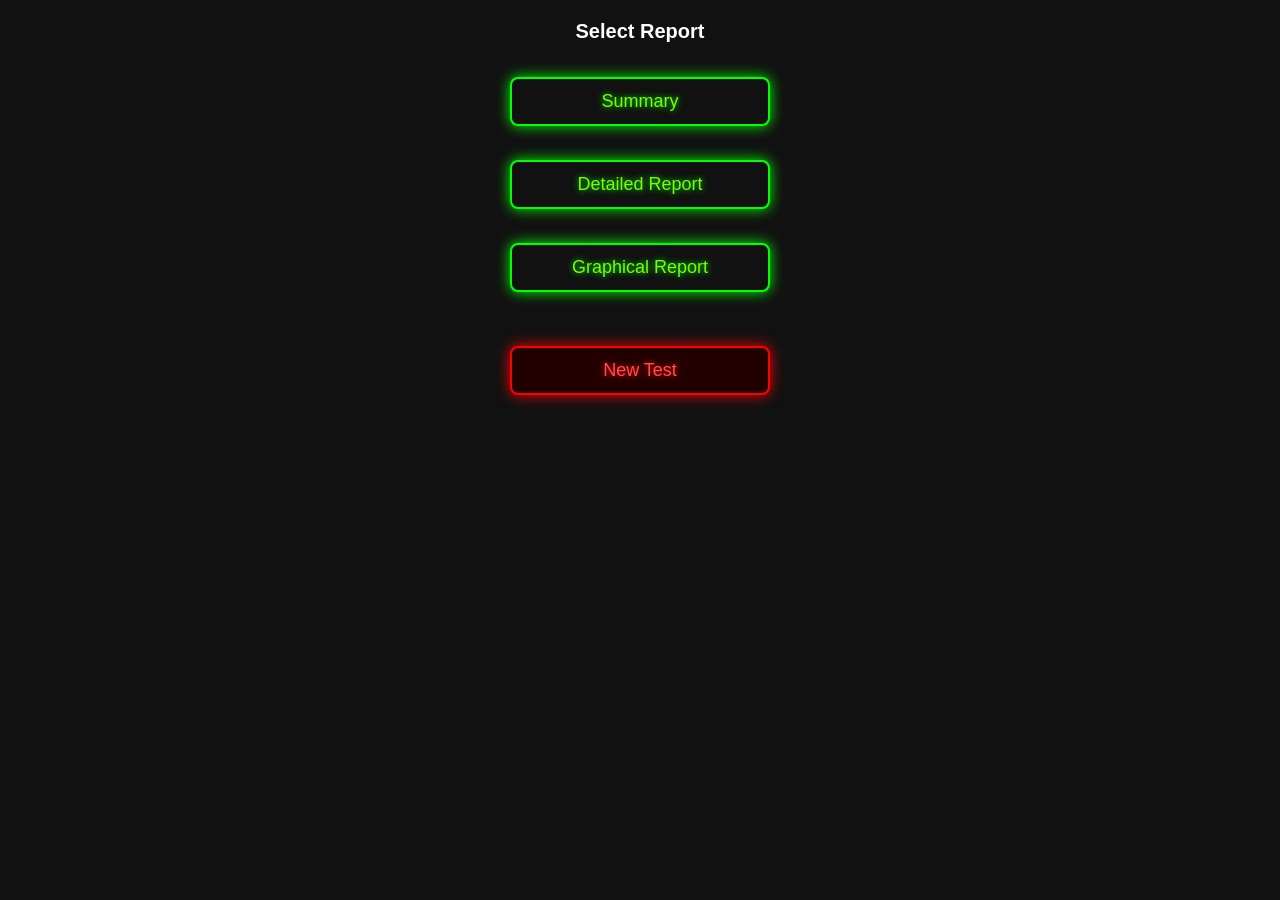
<file: report_select.html>
<!DOCTYPE html>
<html lang="en">
<head>
<meta charset="UTF-8">
<meta name="viewport"
      content="width=device-width, initial-scale=1.0, maximum-scale=1.0, user-scalable=no">
<title>Select Report</title>

<style>
  html, body {
    margin: 0;
    padding: 0;
    background: #111;
    font-family: Arial, sans-serif;
    color: #fff;
    touch-action: manipulation;
    -webkit-user-select: none;
    user-select: none;
    display: flex;
    justify-content: center;
  }

  #app {
    width: 100%;
    max-width: 420px;
    padding: 20px 0;
    display: flex;
    flex-direction: column;
    align-items: center;
    gap: 24px;
  }

  .header {
    font-size: 20px;
    font-weight: bold;
    text-align: center;
    margin-bottom: 10px;
  }

  .btn {
    padding: 12px 24px;
    border-radius: 8px;
    background: #111;
    color: #7CFC00;
    border: 2px solid #00ff00;
    text-shadow: 0 0 6px #00ff00;
    box-shadow: 0 0 14px #00ff00;
    font-size: 18px;
    cursor: pointer;
    width: 260px;
    text-align: center;
    margin-bottom: 10px;
  }

  .btn:active {
    transform: scale(0.97);
  }

  .red-btn {
    padding: 12px 24px;
    border-radius: 8px;
    background: #220000;
    color: #ff4d4d;
    border: 2px solid #ff0000;
    text-shadow: 0 0 6px #ff0000;
    box-shadow: 0 0 14px #ff0000;
    font-size: 18px;
    cursor: pointer;
    width: 260px;
    text-align: center;
    margin-top: 20px;
  }

  .red-btn:active {
    transform: scale(0.97);
  }

  #confirmOverlay {
    position: fixed;
    top: 0;
    left: 0;
    width: 100%;
    height: 100%;
    background: rgba(0,0,0,0.75);
    display: none;
    justify-content: center;
    align-items: center;
    z-index: 999;
  }

  #confirmBox {
    width: 300px;
    padding: 20px;
    border-radius: 12px;
    background: linear-gradient(145deg, #d7d9dc, #a5a7aa);
    box-shadow:
      0 0 0 2px #777,
      0 12px 20px rgba(0,0,0,0.6);
    text-align: center;
    color: #111;
    font-size: 16px;
  }

  #confirmButtons {
    margin-top: 20px;
    display: flex;
    justify-content: space-between;
  }

  .confirm-cancel {
    padding: 10px 20px;
    border-radius: 8px;
    background: #333;
    color: #fff;
    border: 2px solid #555;
    font-size: 16px;
    cursor: pointer;
  }

  .confirm-cancel:active {
    transform: scale(0.97);
  }

  .confirm-yes {
    padding: 10px 20px;
    border-radius: 8px;
    background: #220000;
    color: #ff4d4d;
    border: 2px solid #ff0000;
    text-shadow: 0 0 6px #ff0000;
    box-shadow: 0 0 14px #ff0000;
    font-size: 16px;
    cursor: pointer;
  }

  .confirm-yes:active {
    transform: scale(0.97);
  }
</style>
</head>

<body>
<div id="app">

  <div class="header">Select Report</div>

  <!-- SUMMARY REPORT (report.html) -->
  <button class="btn" onclick="goMain()">Summary</button>

  <!-- DETAILED REPORT -->
  <button class="btn" onclick="goDetailed()">Detailed Report</button>

  <!-- GRAPHICAL REPORT -->
  <button class="btn" onclick="goGraphical()">Graphical Report</button>

  <!-- NEW TEST -->
  <button class="red-btn" onclick="openConfirm()">New Test</button>

</div>

<!-- Confirmation Modal -->
<div id="confirmOverlay">
  <div id="confirmBox">
    <div>Are you sure you want to clear all data and start a new test</div>

    <div id="confirmButtons">
      <button class="confirm-cancel" onclick="closeConfirm()">Cancel</button>
      <button class="confirm-yes" onclick="confirmNewTest()">Yes, Start New Test</button>
    </div>
  </div>
</div>

<script>
  function goMain() {
    window.location.href = "report.html";
  }

  function goDetailed() {
    window.location.href = "detailed_report.html";
  }

  function goGraphical() {
    window.location.href = "graphical_report.html";
  }

  function openConfirm() {
    document.getElementById("confirmOverlay").style.display = "flex";
  }

  function closeConfirm() {
    document.getElementById("confirmOverlay").style.display = "none";
  }

  function confirmNewTest() {
    sessionStorage.removeItem("uhcFullData");
    sessionStorage.removeItem("storeName");
    sessionStorage.removeItem("storeNumber");
    sessionStorage.removeItem("dateString");

    window.location.href = "index.html";
  }
</script>

</body>
</html>
</file>
